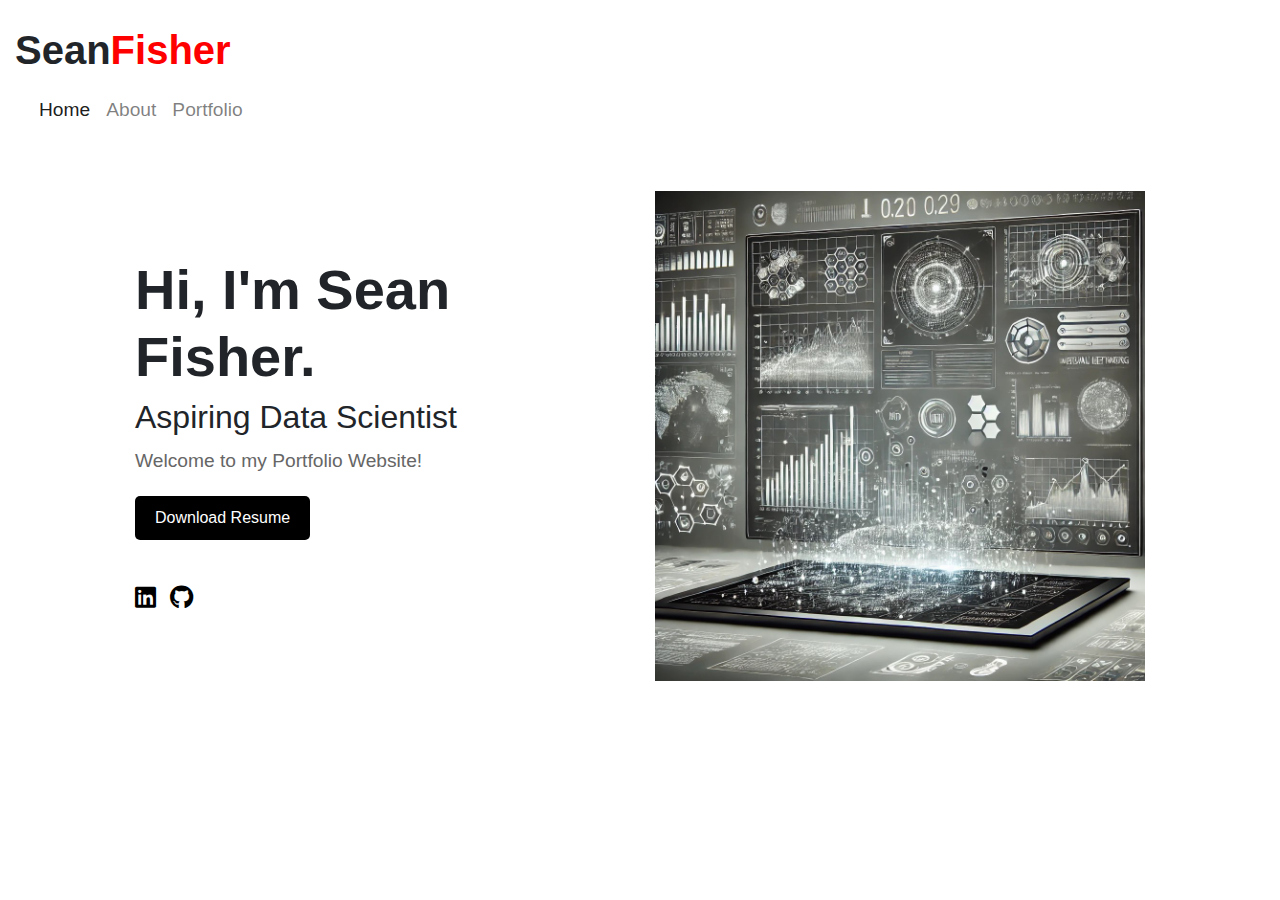
<file: index.html>
<!DOCTYPE html>
<html lang="en">
<head>
    <meta charset="UTF-8">
    <meta name="viewport" content="width=device-width, initial-scale=1.0">
    <title>Data Scientist Portfolio</title>
    <link rel="stylesheet" href="https://stackpath.bootstrapcdn.com/bootstrap/4.5.2/css/bootstrap.min.css">
    <link rel="stylesheet" href="https://cdnjs.cloudflare.com/ajax/libs/font-awesome/5.15.4/css/all.min.css">
    <style>
        body {
            font-family: Arial, sans-serif;
        }

        /* Logo */
        .logo {
            font-size: 2.5rem;
            font-weight: bold;
            margin-top: 20px;
        }

        .logo span {
            color: red;
        }

        /* Header and Hero section */
        .hero {
            display: flex;
            align-items: center;
            justify-content: space-between;
            padding: 50px;
        }

        .hero-text {
            max-width: 600px;
        }

        .hero-text h1 {
            font-size: 3.5rem;
            font-weight: bold;
            line-height: 1.2;
        }

        .hero-text p {
            margin-top: 10px;
            font-size: 1.2rem;
            color: #666;
        }

        .resume-button {
            margin-top: 20px;
        }

        /* Resume Button Animation */
        .resume-button a {
            display: inline-block;
            padding: 10px 20px;
            background-color: black;
            color: white;
            border-radius: 5px;
            text-decoration: none;
            font-size: 1rem;
            transition: transform 0.3s ease; /* Adds the animation effect */
        }

        .resume-button a:hover {
            transform: scale(1.1); /* Zoom-in effect on hover */
        }

        .social-icons {
            margin-top: 40px;
        }

        .social-icons a {
            margin-right: 10px;
            font-size: 1.5rem;
            color: black;
        }

        /* Image section */
        .hero-image {
            width: 50%;
        }

        .hero-image img {
            width: 100%;
            height: auto;
        }

        /* Navigation */
        .navbar-custom {
            justify-content: flex-end;
        }

        .navbar-custom .nav-link {
            font-size: 1.2rem;
            color: black;
        }
    </style>
</head>
<body>

    <!-- Logo -->
    <div class="container-fluid">
        <div class="row">
            <div class="col-md-12 d-flex justify-content-start">
                <div class="logo">
                    Sean<span>Fisher</span>
                </div>
            </div>
        </div>
    </div>

    <!-- Navigation -->
    <nav class="navbar navbar-expand-lg navbar-light">
        <div class="container-fluid navbar-custom">
            <ul class="navbar-nav">
                <li class="nav-item">
                    <a class="nav-link active" href="index.html">Home</a>
                </li>
                <li class="nav-item">
                    <a class="nav-link" href="about.html">About</a>
                </li>
                <li class="nav-item">
                    <a class="nav-link" href="portfolio.html">Portfolio</a>
                </li>
            </ul>
        </div>
    </nav>

    <!-- Hero Section -->
    <div class="container">
        <div class="row hero">
            <!-- Left Side (Text and Socials) -->
            <div class="col-md-6 hero-text">
                <h1>Hi, I'm Sean Fisher.</h1>
                <h2>Aspiring Data Scientist</h2>
                <p>Welcome to my Portfolio Website!</p>
                <!-- Resume Button -->
                <div class="resume-button">
                    <a href="Sean_Fisher_Resume 2024.pdf" target="_blank" download="Sean_Fisher_Resume.pdf">Download Resume</a>
                </div>
                <div class="social-icons">
                    <a href="https://www.linkedin.com/feed/"><i class="fab fa-linkedin"></i></a>
                    <a href="https://github.com/seandafish"><i class="fab fa-github"></i></a>
                </div>
            </div>

            <!-- Right Side (Image) -->
            <div class="col-md-6 hero-image">
                <img src="landing.jpg" alt="Profile picture of Sean Fisher">
            </div>
        </div>
    </div>

</body>
</html>
</file>
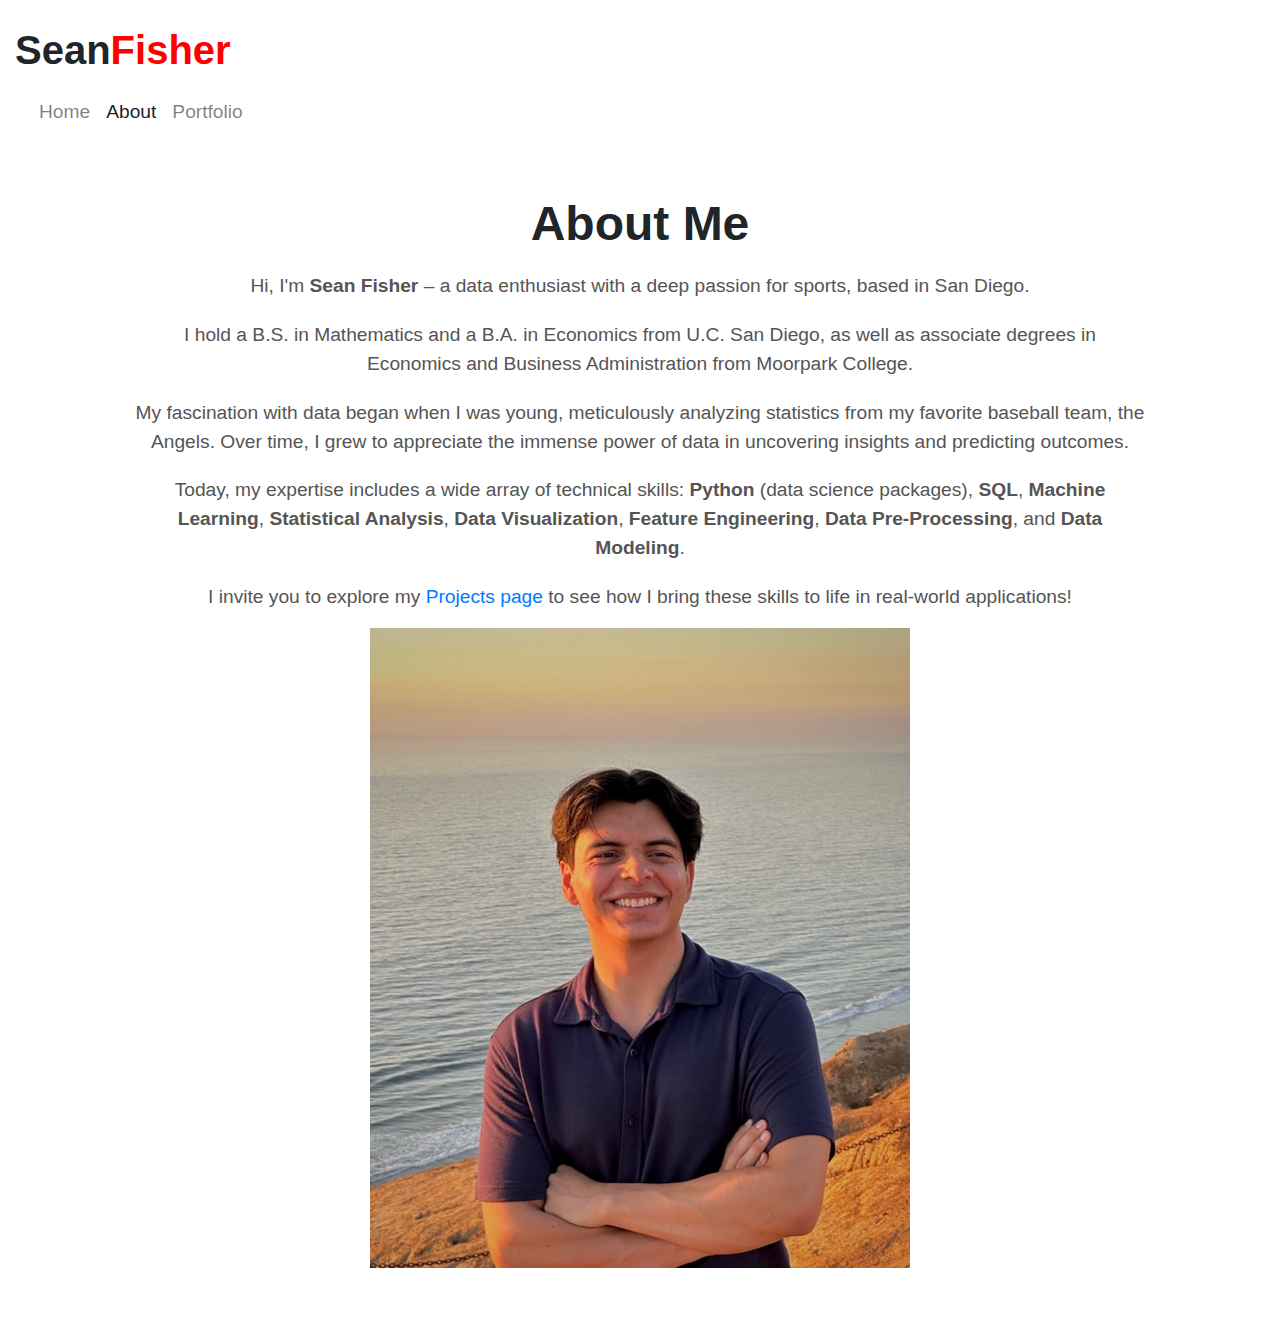
<file: about.html>
<!DOCTYPE html>
<html lang="en">
<head>
    <meta charset="UTF-8">
    <meta name="viewport" content="width=device-width, initial-scale=1.0">
    <title>About - Data Scientist Portfolio</title>
    <link rel="stylesheet" href="https://stackpath.bootstrapcdn.com/bootstrap/4.5.2/css/bootstrap.min.css">
    <style>
        body {
            font-family: Arial, sans-serif;
        }

        /* Logo */
        .logo {
            font-size: 2.5rem;
            font-weight: bold;
            margin-top: 20px;
        }

        .logo span {
            color: red;
        }

        /* About Section */
        .about-section {
            padding: 50px;
            text-align: left;
        }

        .about-section h1 {
            font-size: 3.5rem;
            font-weight: bold;
            line-height: 1.2;
        }

        .about-section p {
            margin-top: 20px;
            font-size: 1.2rem;
            color: #666;
        }

        /* Navigation */
        .navbar-custom {
            justify-content: flex-end;
        }

        .navbar-custom .nav-link {
            font-size: 1.2rem;
            color: black;
            position: relative;
            padding: 10px;
            transition: background-color 0.3s ease;
        }
    </style>
</head>
<body>

    <!-- Logo -->
    <div class="container-fluid">
        <div class="row">
            <div class="col-md-12 d-flex justify-content-start">
                <div class="logo">
                    Sean<span>Fisher</span>
                </div>
            </div>
        </div>
    </div>

    <!-- Navigation -->
    <nav class="navbar navbar-expand-lg navbar-light">
        <div class="container-fluid navbar-custom">
            <ul class="navbar-nav">
                <li class="nav-item">
                    <a class="nav-link" href="index.html">Home</a>
                </li>
                <li class="nav-item">
                    <a class="nav-link active" href="about.html">About</a>
                </li>
                <li class="nav-item">
                    <a class="nav-link" href="portfolio.html">Portfolio</a>
                </li>
            </ul>
        </div>
    </nav>

    <!-- About Section -->
    <div class="container">
        <div class="row about-section">
            <div class="col-md-12 text-center">
                <h1 style="font-family: 'Roboto', sans-serif; font-size: 3rem; font-weight: 700;">About Me</h1>
                <p style="font-family: 'Lato', sans-serif; font-size: 1.2rem; color: #555;">Hi, I'm <strong>Sean Fisher</strong> – a data enthusiast with a deep passion for sports, based in San Diego.</p>
                <p style="font-family: 'Lato', sans-serif; font-size: 1.2rem; color: #555;">
                    I hold a B.S. in Mathematics and a B.A. in Economics from U.C. San Diego, as well as associate degrees in Economics and Business Administration from Moorpark College.
                </p>
                <p style="font-family: 'Lato', sans-serif; font-size: 1.2rem; color: #555;">
                    My fascination with data began when I was young, meticulously analyzing statistics from my favorite baseball team, the Angels. Over time, I grew to appreciate the immense power of data in uncovering insights and predicting outcomes.
                </p>
                <p style="font-family: 'Lato', sans-serif; font-size: 1.2rem; color: #555;">
                    Today, my expertise includes a wide array of technical skills: 
                    <strong>Python</strong> (data science packages), <strong>SQL</strong>, <strong>Machine Learning</strong>, 
                    <strong>Statistical Analysis</strong>, <strong>Data Visualization</strong>, 
                    <strong>Feature Engineering</strong>, <strong>Data Pre-Processing</strong>, and <strong>Data Modeling</strong>.
                </p>
                <p style="font-family: 'Lato', sans-serif; font-size: 1.2rem; color: #555;">
                    I invite you to explore my <a href="portfolio.html" style="color: #007bff;">Projects page</a> to see how I bring these skills to life in real-world applications!
                </p>
                
                <!-- Personal Image -->
                <img src="image0.jpeg" alt="" class="personal-image">

            </div>
        </div>
    </div>


    <!-- Bootstrap JS (Optional) -->
    <script src="https://code.jquery.com/jquery-3.5.1.slim.min.js"></script>
    <script src="https://cdn.jsdelivr.net/npm/bootstrap@4.5.2/dist/js/bootstrap.bundle.min.js"></script>

</body>
</html>
</file>
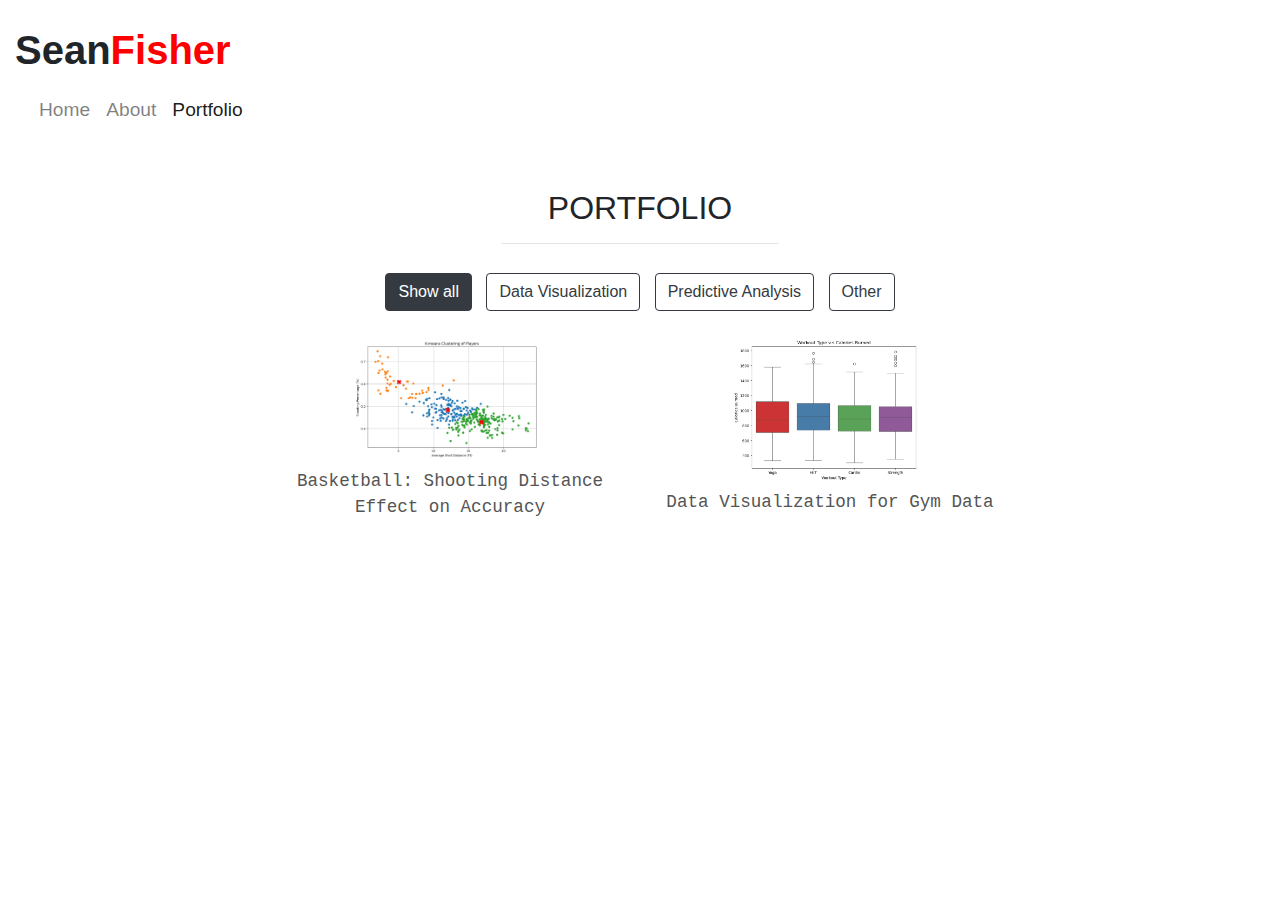
<file: portfolio.html>
<!DOCTYPE html>
<html lang="en">
<head>
    <meta charset="UTF-8">
    <meta name="viewport" content="width=device-width, initial-scale=1.0">
    <title>Portfolio - Sean Fisher</title>
    <link rel="stylesheet" href="https://stackpath.bootstrapcdn.com/bootstrap/4.5.2/css/bootstrap.min.css">
    <link rel="stylesheet" href="https://cdnjs.cloudflare.com/ajax/libs/font-awesome/5.15.4/css/all.min.css">
    <style>
        body {
            font-family: Arial, sans-serif;
        }

        /* Header and Logo */
        .logo {
            font-size: 2.5rem;
            font-weight: bold;
            margin-top: 20px;
        }

        .logo span {
            color: red;
        }

        /* Navigation */
        .navbar-custom {
            justify-content: flex-end;
        }

        .navbar-custom .nav-link {
            font-size: 1.2rem;
            color: black;
        }

        /* Portfolio Section Styling */
        .portfolio-gallery {
            display: flex;
            flex-wrap: wrap;
            justify-content: center;
        }

        .portfolio-item {
            position: relative;
            overflow: hidden;
        }

        .portfolio-item img {
            transition: transform 0.3s ease;
            width: 100%;
            height: auto;
        }

        .portfolio-item:hover img {
            transform: scale(1.1);
        }

        .btn-outline-dark.active {
            background-color: #000;
            color: #fff;
        }

        .btn-outline-dark {
            margin: 5px;
        }
    </style>
</head>
<body>

    <!-- Logo -->
    <div class="container-fluid">
        <div class="row">
            <div class="col-md-12 d-flex justify-content-start">
                <div class="logo">
                    Sean<span>Fisher</span>
                </div>
            </div>
        </div>
    </div>

    <!-- Navigation -->
    <nav class="navbar navbar-expand-lg navbar-light">
        <div class="container-fluid navbar-custom">
            <ul class="navbar-nav">
                <li class="nav-item">
                    <a class="nav-link" href="index.html">Home</a>
                </li>
                <li class="nav-item">
                    <a class="nav-link" href="about.html">About</a>
                </li>
                <li class="nav-item">
                    <a class="nav-link active" href="portfolio.html">Portfolio</a>
                </li>
            </ul>
        </div>
    </nav>

    <!-- Portfolio Section -->
    <div class="container my-5">
        <h2 class="text-center">PORTFOLIO</h2>
        <hr class="w-25 mx-auto mb-4">

        <!-- Filter Buttons -->
        <div class="text-center mb-4">
            <button class="btn btn-outline-dark active" data-filter="all">Show all</button>
            <button class="btn btn-outline-dark" data-filter="data-viz">Data Visualization</button>
            <button class="btn btn-outline-dark" data-filter="predict">Predictive Analysis</button>
            <button class="btn btn-outline-dark" data-filter="other">Other</button>
        </div>

        <!-- Portfolio Gallery -->
        <div class="row portfolio-gallery justify-content-center">
            <div class="col-md-4 mb-4 portfolio-item predict">
                <figure class="text-center">
                    <a href="basketball_shooting_project.pdf" target="_blank">
                        <img src="clusters.png" alt="Basketball: Shooting Distance effect on Accuracy" class="img-fluid" style="max-width: 200px; height: auto;">
                    </a>
                    <figcaption class="mt-2" style="font-family: 'Courier New', Courier, monospace; font-size: 1.1rem; color: #555;">Basketball: Shooting Distance Effect on Accuracy</figcaption>
                </figure>
            </div>
            <div class="col-md-4 mb-4 portfolio-item data-viz">
                <figure class="text-center">
                    <a href="Gym_Visualization_Project (1).pdf" target="_blank">
                        <img src="Screenshot 2024-10-30 190058.png" alt="Data Visualization for Gym Data" class="img-fluid" style="max-width: 200px; height: auto;">
                    </a>
                    <figcaption class="mt-2" style="font-family: 'Courier New', Courier, monospace; font-size: 1.1rem; color: #555;">Data Visualization for Gym Data</figcaption>
                </figure>
            </div>
        </div>

    <!-- JavaScript for Portfolio Filtering -->
    <script>
        const buttons = document.querySelectorAll('.btn-outline-dark');
        const items = document.querySelectorAll('.portfolio-item');

        buttons.forEach(button => {
            button.addEventListener('click', () => {
                const filter = button.getAttribute('data-filter');
                buttons.forEach(btn => btn.classList.remove('active'));
                button.classList.add('active');

                items.forEach(item => {
                    if (filter === 'all' || item.classList.contains(filter)) {
                        item.style.display = 'block';
                    } else {
                        item.style.display = 'none';
                    }
                });
            });
        });
    </script>
</body>
</html>
</file>
